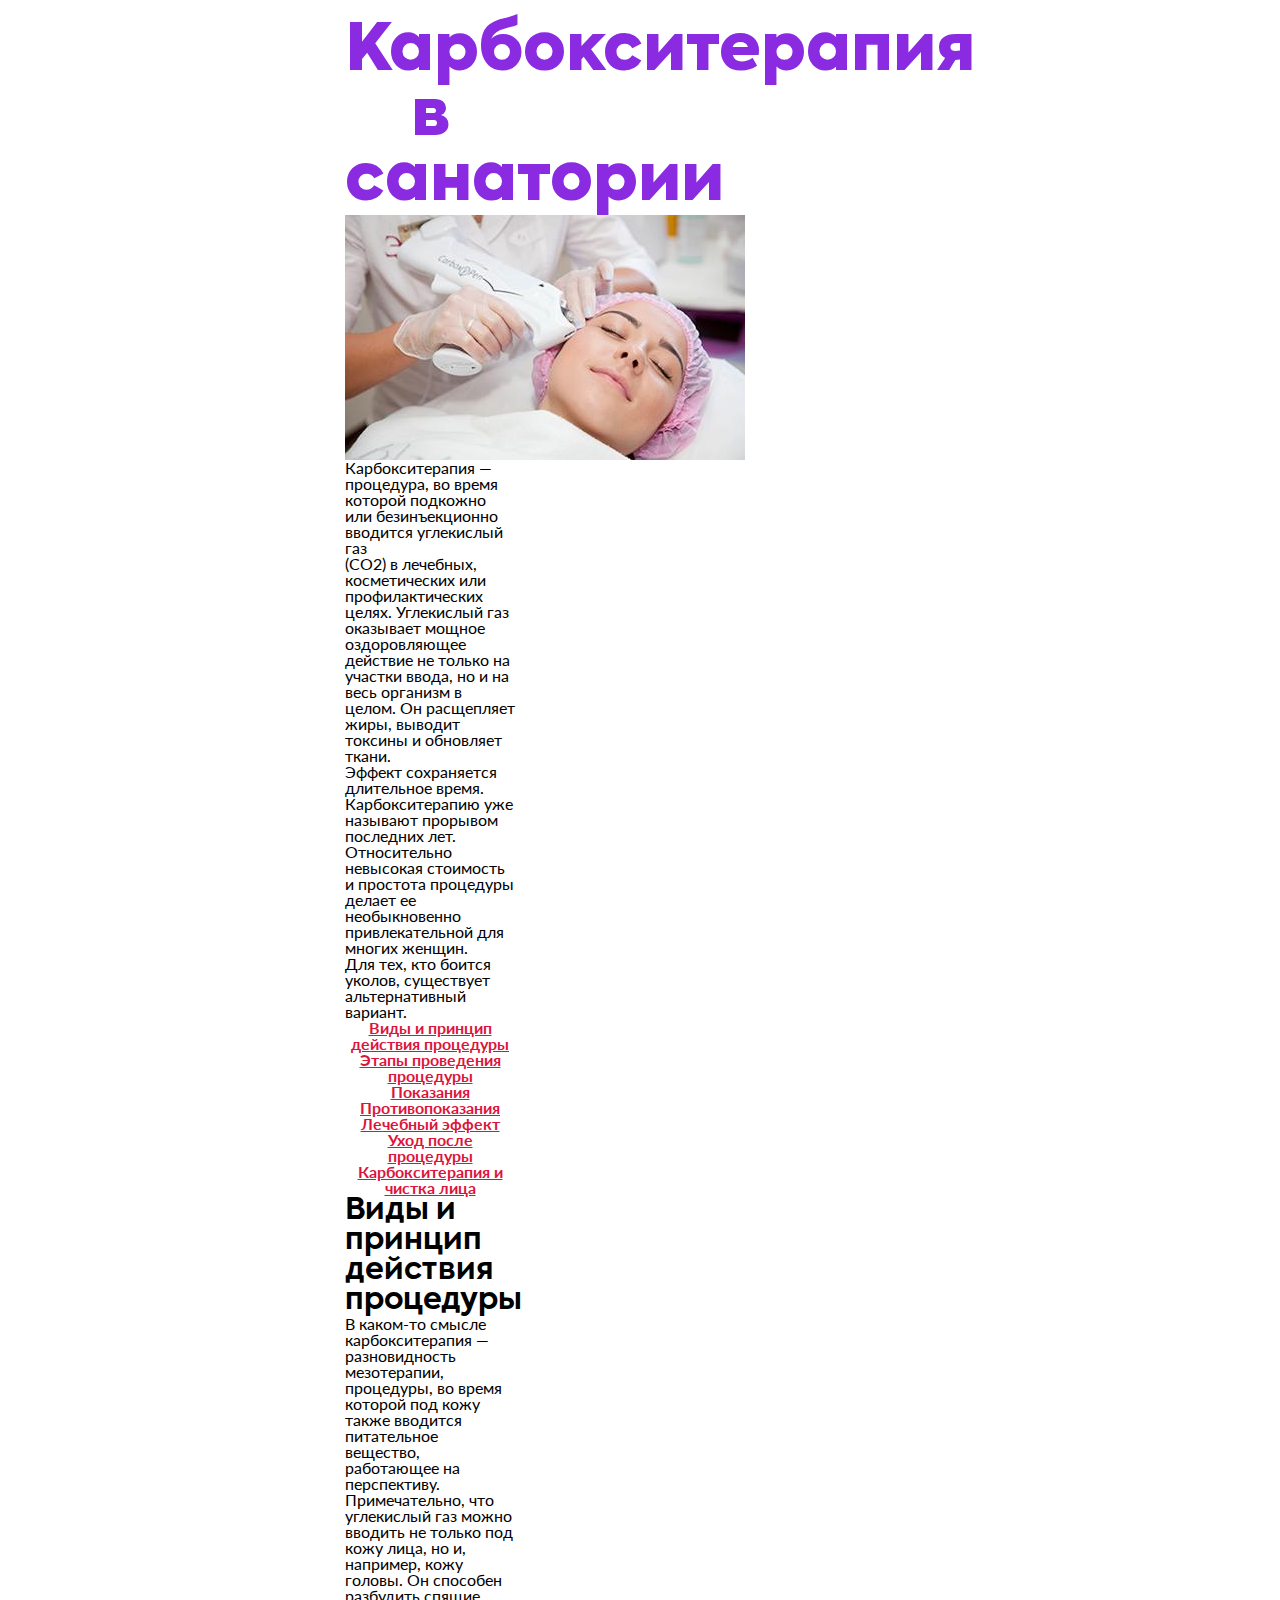
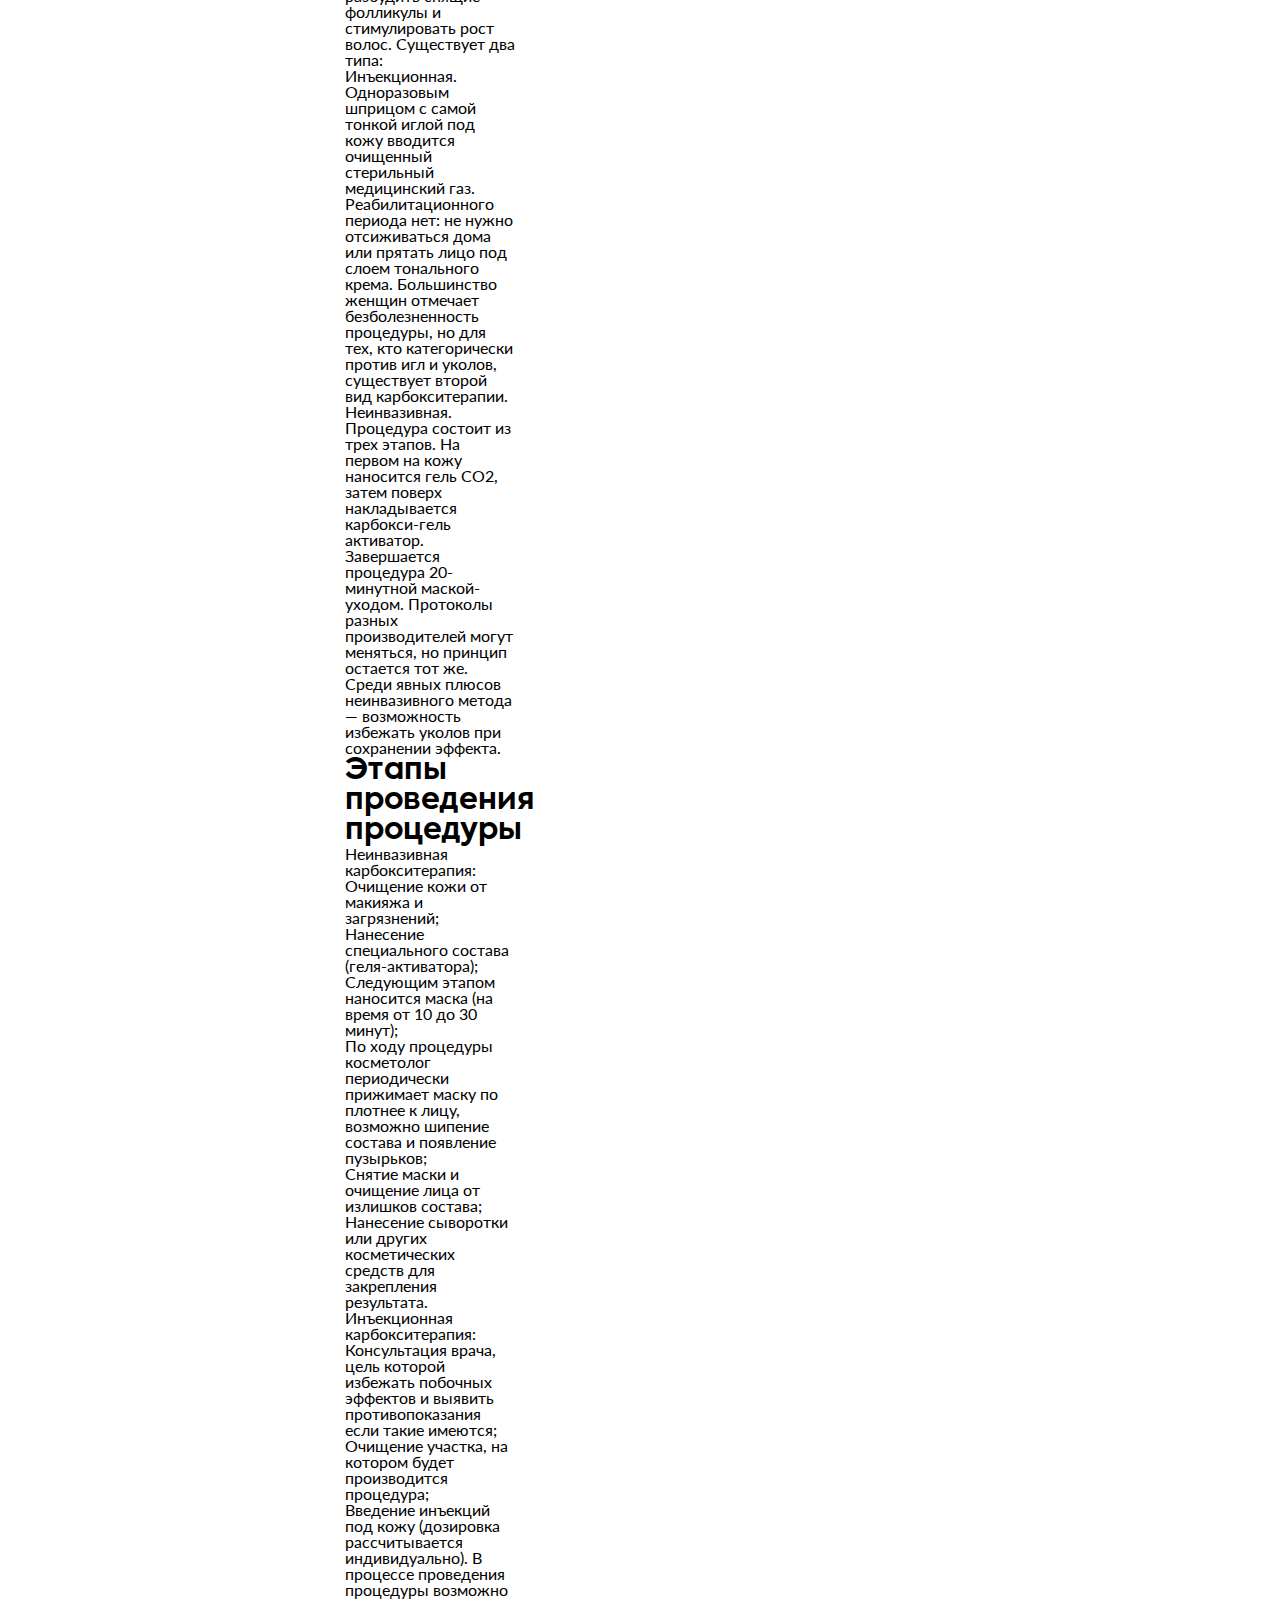
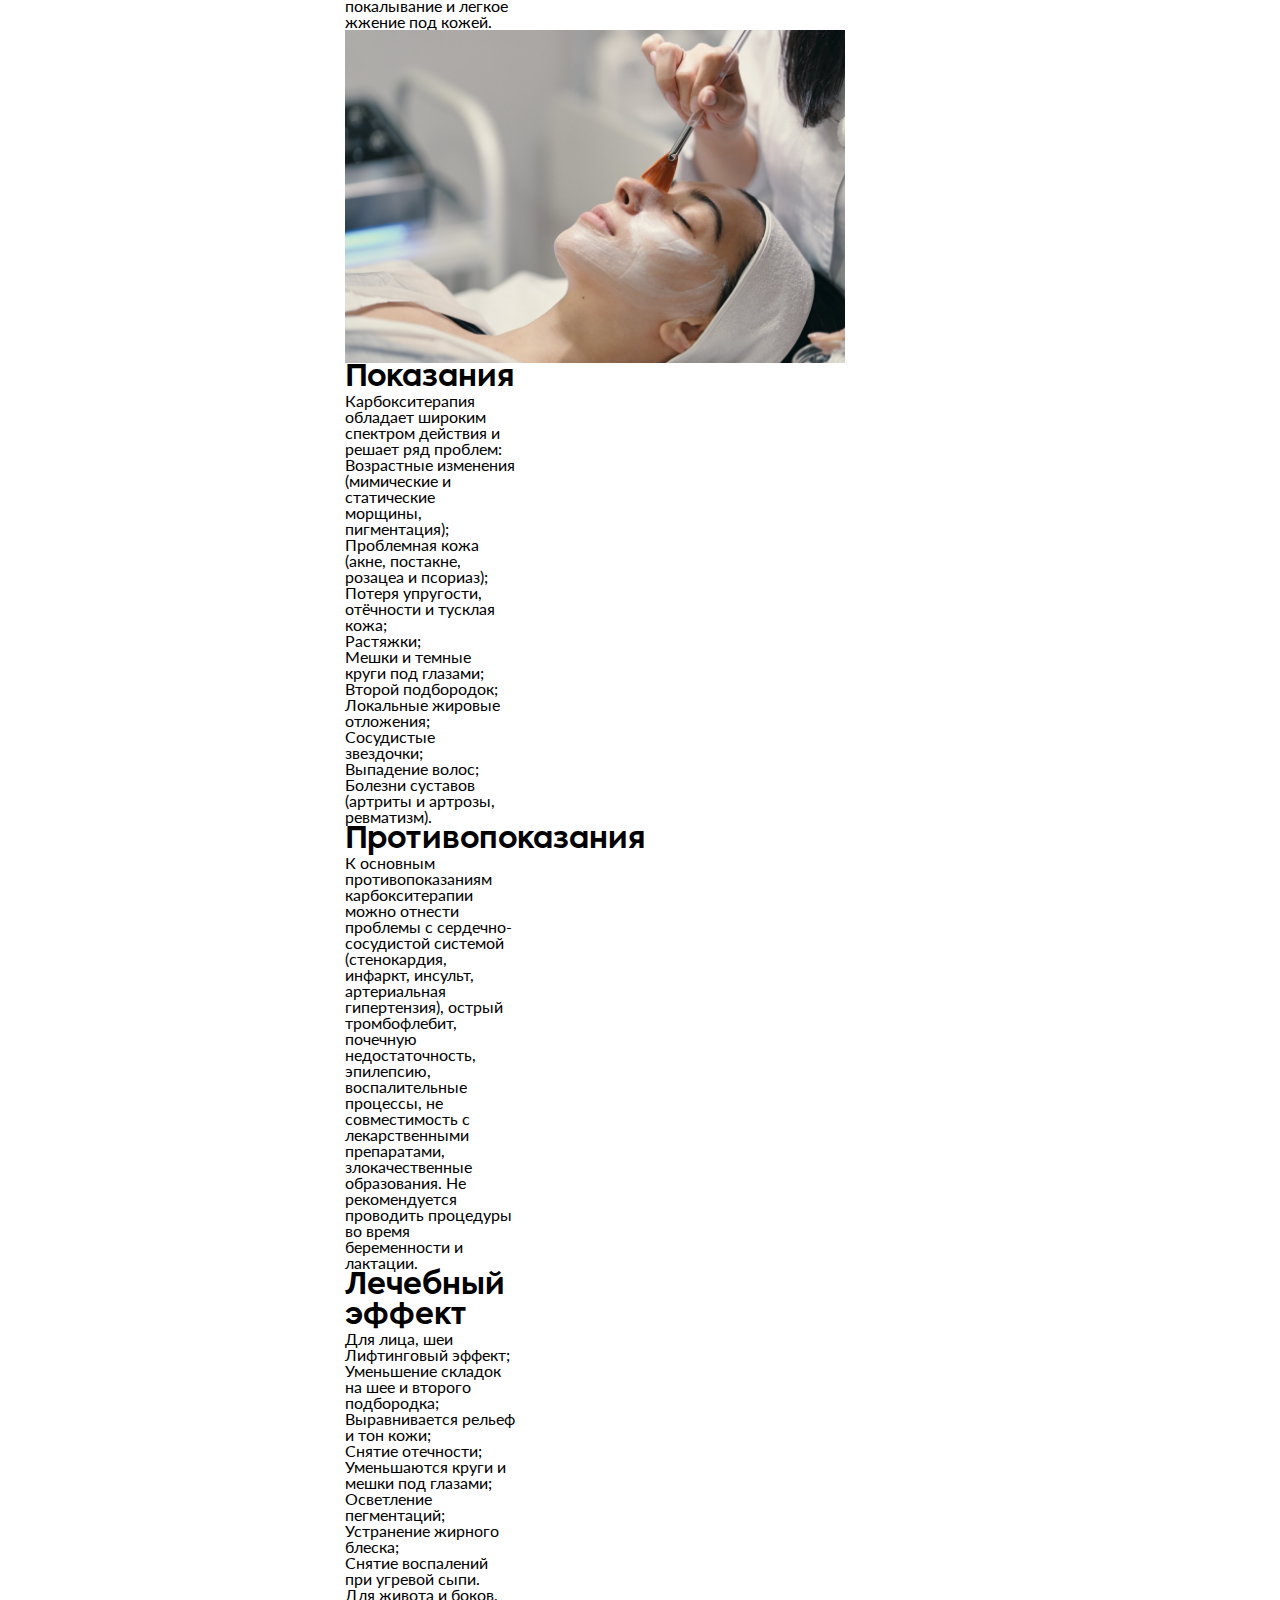
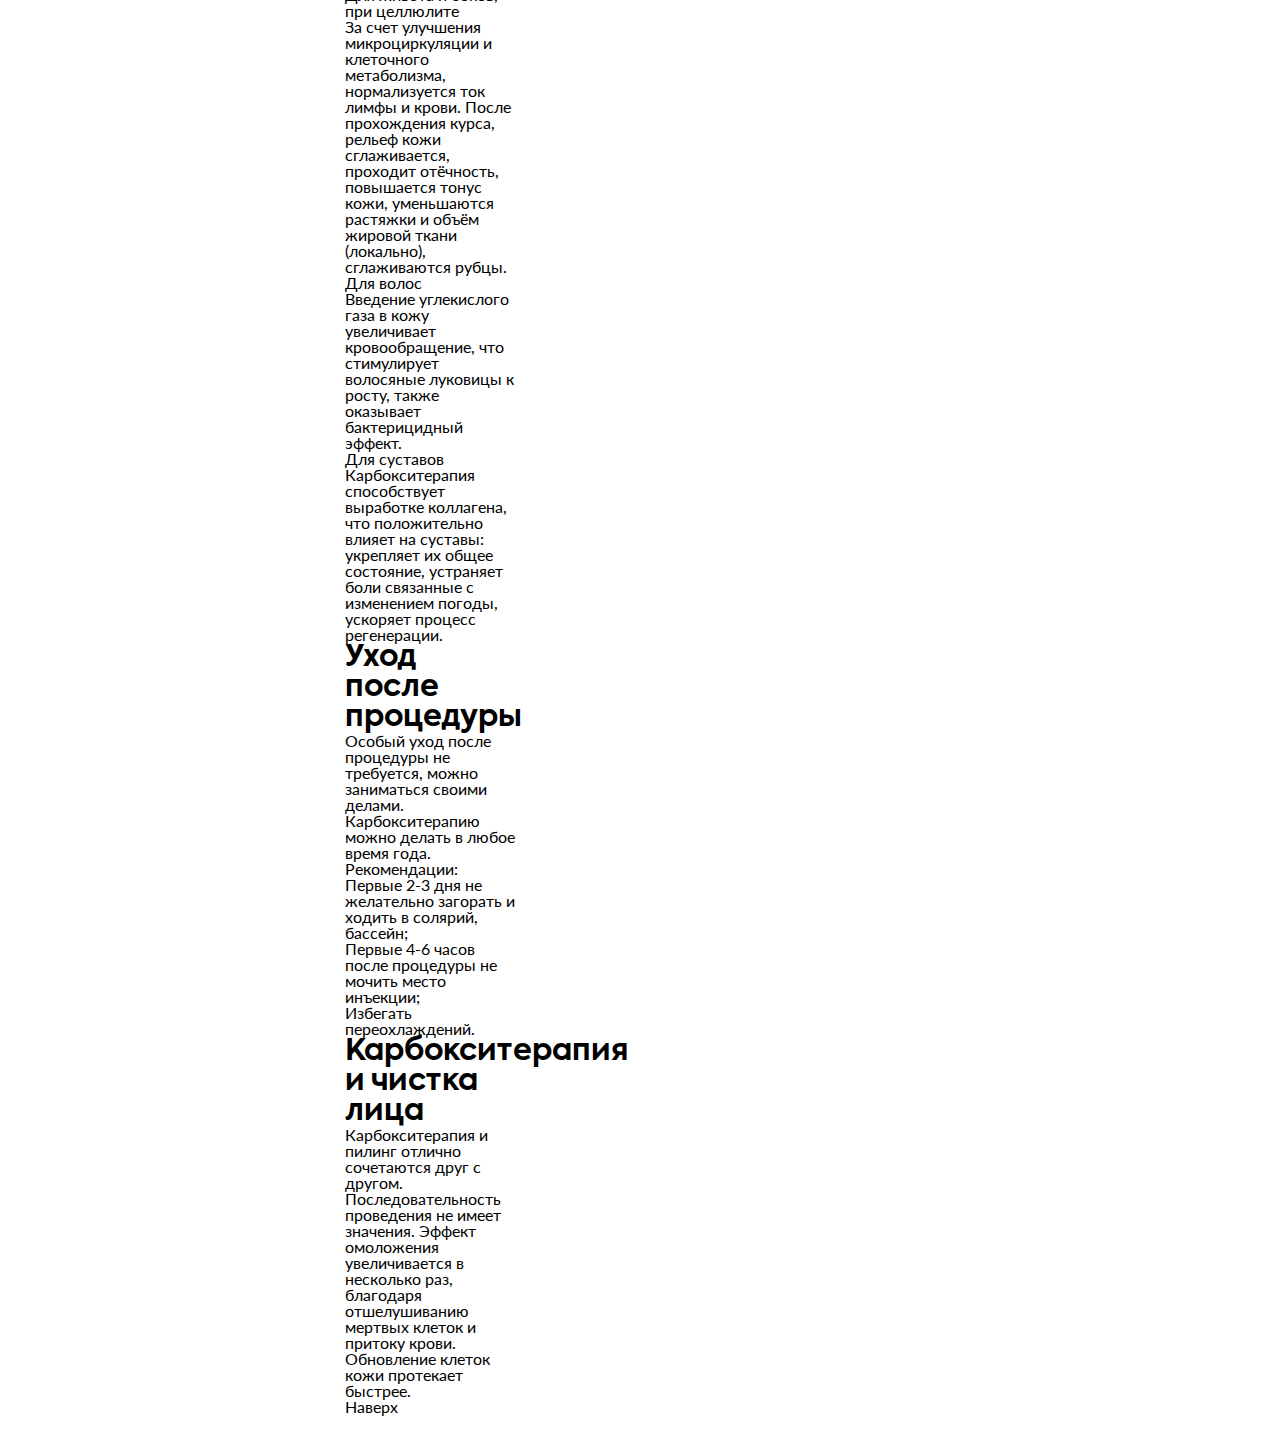
<file: index.html>
<!DOCTYPE html>
<html lang="ru">
<head>
    <meta charset="UTF-8">
    <meta http-equiv="X-UA-Compatible" content="IE=edge">
    <meta name="viewport" content="width=device-width, initial-scale=1.0">
    <link rel="stylesheet" href="css/style.css">
    <title>Урок №4</title>
</head>
<body>
<div class="wrapper">
    <header class="header">
        <h1 id="title" class="title">Карбокситерапия в санатории</h1>
        <img src="img/karboksiterapiya.jpg" alt="Карбокситерапия">
        <p class="text">
            Карбокситерапия — процедура, во время которой подкожно или безинъекционно вводится углекислый газ<br> (CO2) в лечебных, косметических или профилактических целях. Углекислый газ оказывает мощное оздоровляющее<br> действие не только на участки ввода, но и на весь организм в целом. Он расщепляет жиры, выводит токсины и обновляет ткани.<br> Эффект сохраняется длительное время. Карбокситерапию уже называют прорывом последних лет.<br> Относительно невысокая стоимость и простота процедуры делает ее необыкновенно привлекательной для многих женщин.<br> Для тех, кто боится уколов, существует альтернативный вариант.
        </p>
        <nav class="menu">
            <ol>
                <li><a href="#section-1">Виды и принцип действия процедуры</a></li>
                <li><a href="#section-2">Этапы проведения процедуры</a></li>
                <li><a href="#section-3">Показания</a></li>
                <li><a href="#section-4">Противопоказания</a></li>
                <li><a href="#section-5">Лечебный эффект</a></li>
                <li><a href="#section-6">Уход после процедуры</a></li>
                <li><a href="#section-7">Карбокситерапия и чистка лица</a></li>
                
            </ol>
        </nav>
    </header>

    <main class="main">
        <h2 id="section-1" class="subtitle">Виды и принцип действия процедуры</h2>
        <p class="text">
            В каком-то смысле карбокситерапия — разновидность мезотерапии, процедуры, во время которой под кожу также вводится питательное вещество, работающее на перспективу. Примечательно, что углекислый газ можно вводить не только под кожу лица, но и, например, кожу головы. Он способен разбудить спящие фолликулы и стимулировать рост волос. Существует два типа:  
        </p>
        <ul>
            <li>Инъекционная. Одноразовым шприцом с самой тонкой иглой под кожу вводится очищенный стерильный медицинский газ. Реабилитационного периода нет: не нужно отсиживаться дома или прятать лицо под слоем тонального крема. Большинство женщин отмечает безболезненность процедуры, но для тех, кто категорически против игл и уколов, существует второй вид карбокситерапии.</li>
            <li>Неинвазивная. Процедура состоит из трех этапов. На первом на кожу наносится гель CO2, затем поверх накладывается карбокси-гель активатор. Завершается процедура 20-минутной маской-уходом. Протоколы разных производителей могут меняться, но принцип остается тот же. Среди явных плюсов неинвазивного метода — возможность избежать уколов при сохранении эффекта.</li>

        </ul>
        <h2 id="section-2" class="subtitle">Этапы проведения процедуры</h2>
        <p class="text">
            Неинвазивная карбокситерапия:
        </p>
        <ol>
            <li>Очищение кожи от макияжа и загрязнений;</li>
            <li>Нанесение специального состава (геля-активатора);</li>
            <li>Следующим этапом наносится маска (на время от 10 до 30 минут);</li>
            <li>По ходу процедуры косметолог периодически прижимает маску по плотнее к лицу, возможно шипение состава и появление пузырьков;</li>
            <li>Снятие маски и очищение лица от излишков состава;</li>
            <li>Нанесение сыворотки или других косметических средств для закрепления результата.</li>
        </ol>
        <p class="text">
            Инъекционная карбокситерапия:
        </p>
        <ol>
            <li>Консультация врача, цель которой избежать побочных эффектов и выявить противопоказания если такие имеются;</li>
            <li>Очищение участка, на котором будет производится процедура;</li>
            <li>Введение инъекций под кожу (дозировка рассчитывается индивидуально). В процессе проведения процедуры возможно покалывание и легкое жжение под кожей.</li>
        </ol>
        <img width="500" src="img/close_up_of_the_face_of_a_young_woman_relaxing_under_the_gentle_min.jpg" alt="Нанесение средства на лицо">
        <h2 id="section-3" class="subtitle">Показания</h2>
        <p class="text">
            Карбокситерапия обладает широким спектром действия и решает ряд проблем: 
        </p>
        <ul>
            <li>Возрастные изменения (мимические и статические морщины, пигментация);</li>
            <li>Проблемная кожа (акне, постакне, розацеа и псориаз);</li>
            <li>Потеря упругости, отёчности и тусклая кожа;</li>
            <li>Растяжки;</li>
            <li>Мешки и темные круги под глазами;</li>
            <li>Второй подбородок;</li>
            <li>Локальные жировые отложения;</li>
            <li>Сосудистые звездочки;</li>
            <li>Выпадение волос;</li>
            <li>Болезни суставов (артриты и артрозы, ревматизм).</li>
        </ul>
        <h2 id="section-4" class="subtitle">Противопоказания</h2>
        <p class="text">
            К основным противопоказаниям карбокситерапии можно отнести проблемы с сердечно-сосудистой системой (стенокардия, инфаркт, инсульт, артериальная гипертензия), острый тромбофлебит, почечную недостаточность, эпилепсию, воспалительные процессы, не совместимость с лекарственными препаратами, злокачественные образования. Не рекомендуется проводить процедуры во время беременности и лактации.
        </p>
        <h2 id="section-5" class="subtitle">Лечебный эффект</h2>
        <h3>Для лица, шеи</h3>
        <ul>
            <li>Лифтинговый эффект;</li>
            <li>Уменьшение складок на шее и второго подбородка;</li>
            <li>Выравнивается рельеф и тон кожи;</li>
            <li>Снятие отечности;</li>
            <li>Уменьшаются круги и мешки под глазами;</li>
            <li>Осветление пегментаций;</li>
            <li>Устранение жирного блеска;</li>
            <li>Снятие воспалений при угревой сыпи.</li>
        </ul>
        <h3>Для живота и боков, при целлюлите</h3>
        <p class="text">
            За счет улучшения микроциркуляции и клеточного метаболизма, нормализуется ток лимфы и крови. После прохождения курса, рельеф кожи сглаживается, проходит отёчность, повышается тонус кожи, уменьшаются растяжки и объём жировой ткани (локально), сглаживаются рубцы. 
        </p>
        <h3>Для волос</h3>
        <p class="text">
            Введение углекислого газа в кожу увеличивает кровообращение, что стимулирует волосяные луковицы к росту, также оказывает бактерицидный эффект.
        </p>
        <h3>Для суставов</h3>
        <p class="text">
            Карбокситерапия способствует выработке коллагена, что положительно влияет на суставы: укрепляет их общее состояние, устраняет боли связанные с изменением погоды, ускоряет процесс регенерации.
        </p>
        <h2 id="section-6" class="subtitle">Уход после процедуры</h2>
        <p class="text">
            Особый уход после процедуры не требуется, можно заниматься своими делами. Карбокситерапию можно делать в любое время года.
        </p>
        <p class="text">
            Рекомендации:
        </p>
        <ul>
            <li>Первые 2-3 дня не желательно загорать и ходить в солярий, бассейн;</li>
            <li>Первые 4-6 часов после процедуры не мочить место инъекции;</li>
            <li>Избегать переохлаждений.</li>
        </ul>
        <h2 id="section-7" class="subtitle">Карбокситерапия и чистка лица</h2>
        <p class="text">
            Карбокситерапия и пилинг отлично сочетаются друг с другом. Последовательность проведения не имеет значения. Эффект омоложения увеличивается в несколько раз, благодаря отшелушиванию мертвых клеток и притоку крови. Обновление клеток кожи протекает быстрее.
        </p>
    </main>

    <footer class="footer">
        <a href="#title">Наверх</a>
    </footer>
</div>
</body>
</html>
</file>
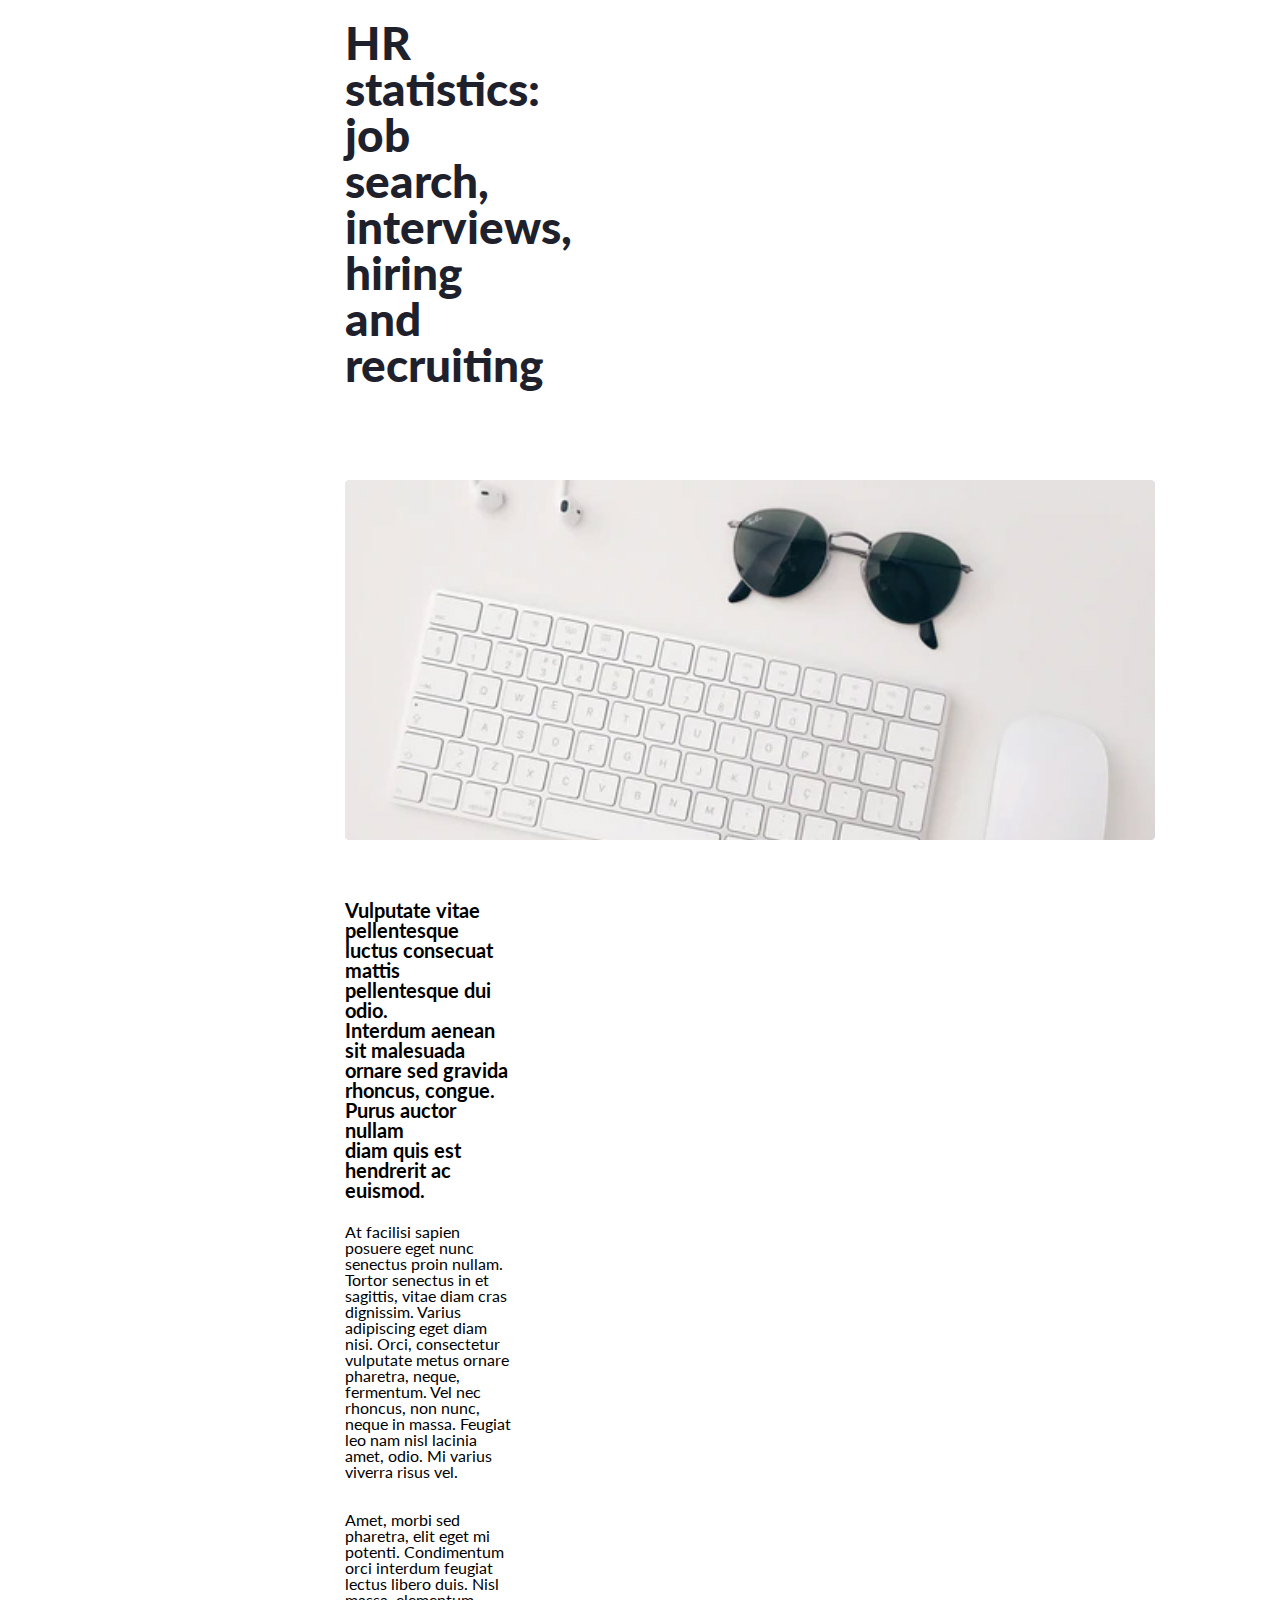
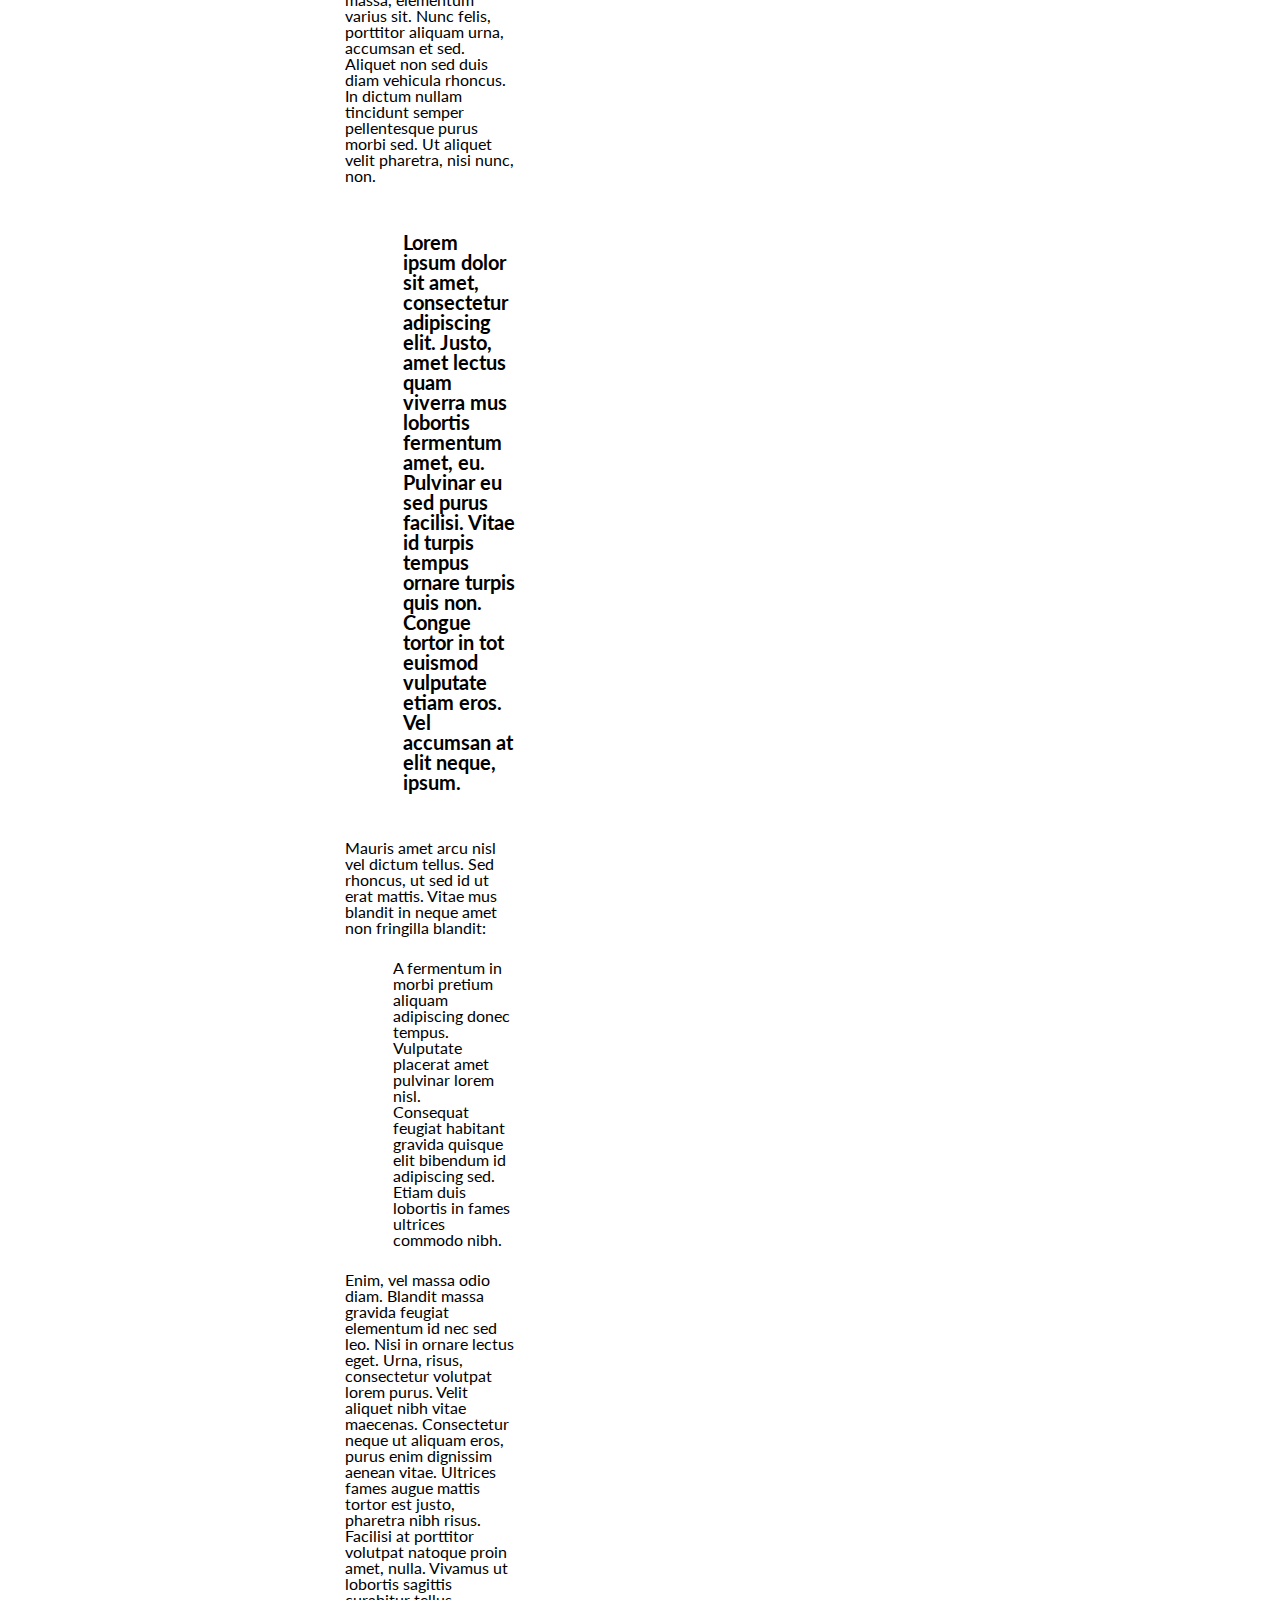
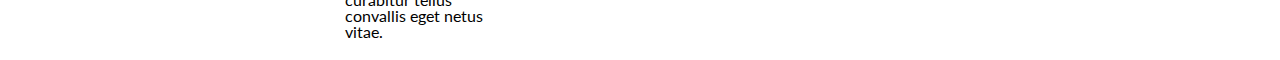
<file: index-2.html>
<!DOCTYPE html>
<html lang="ru">
<head>
    <meta charset="UTF-8">
    <meta http-equiv="X-UA-Compatible" content="IE=edge">
    <meta name="viewport" content="width=device-width, initial-scale=1.0">
    <link rel="stylesheet" href="css/style.css">
    <title>Урок №4 OnlineCourse</title>
</head>
<body>
<div class="wrapper-2">
    <header class="header">
        <h1 class="title-2">HR statistics: job search,  interviews, hiring and recruiting</h1>
    </header>
    
    <main class="main">
        <img class="image" src="img/image.png" alt="">
        <div class="block">
        <h2 class="subtitle-2">Vulputate vitae pellentesque luctus consecuat mattis pellentesque dui odio.<br>Interdum aenean sit malesuada ornare sed gravida rhoncus, congue. Purus auctor nullam<br> diam quis est hendrerit ac euismod.</h2>
        </div>
        <div class="block-2">
            <p class="text-paragraph">
                At facilisi sapien posuere eget nunc senectus proin nullam. Tortor senectus in et sagittis, vitae diam cras dignissim. Varius adipiscing eget diam nisi. Orci, consectetur vulputate metus ornare pharetra, neque, fermentum. Vel nec rhoncus, non nunc, neque in massa. Feugiat leo nam nisl lacinia amet, odio. Mi varius viverra risus vel.
            </p>
            <br>
            <br>
            <p class="text-paragraph">
                Amet, morbi sed pharetra, elit eget mi potenti. Condimentum orci interdum feugiat lectus libero duis. Nisl massa, elementum varius sit. Nunc felis, porttitor aliquam urna, accumsan et sed. Aliquet non sed duis diam vehicula rhoncus. In dictum nullam tincidunt semper pellentesque purus morbi sed. Ut aliquet velit pharetra, nisi nunc, non.
            </p>
        </div>
        <div class="block-3">
            <h2 class="subtitle-2">Lorem ipsum dolor sit amet, consectetur adipiscing elit. Justo, amet lectus quam viverra mus lobortis fermentum amet, eu. Pulvinar eu sed purus  facilisi. Vitae id turpis tempus ornare turpis quis non. Congue tortor in tot euismod vulputate etiam eros. Vel accumsan at elit neque, ipsum.</h2>
        </div>
        <div class="block-4">
            <p class="text-paragraph">
                Mauris amet arcu nisl vel dictum tellus. Sed rhoncus, ut sed id ut erat mattis. Vitae mus blandit in neque amet non fringilla blandit:
            </p>
        </div>
        <ul class="list">
            <li>A fermentum in morbi pretium aliquam adipiscing donec tempus.</li>
            <li>Vulputate placerat amet pulvinar lorem nisl.</li>
            <li>Consequat feugiat habitant gravida quisque elit bibendum id adipiscing sed.</li>
            <li>Etiam duis lobortis in fames ultrices commodo nibh.</li>
        </ul>
        <div class="block-5">
        <p class="text-paragraph">
            Enim, vel massa odio diam. Blandit massa gravida feugiat elementum id nec sed leo. Nisi in ornare lectus eget. Urna, risus, consectetur volutpat lorem purus. Velit aliquet nibh vitae maecenas. Consectetur neque ut aliquam eros, purus enim dignissim aenean vitae. Ultrices fames augue mattis tortor est justo, pharetra nibh risus. Facilisi at porttitor volutpat natoque proin amet, nulla. Vivamus ut lobortis sagittis curabitur tellus convallis eget netus vitae. 
        </p>
        </div>
    </main>

    <footer class="footer">
        
    </footer>
</div>
</body>
</html>
</file>
<file: css/style.css>
/* &display=swap */

@import "null.css";

@import url(https://fonts.googleapis.com/css?family=Lato:,500,700,900&display=swap);

@font-face {
    font-family: "Axiforma-Black";
    src: url("../fonts/Axiforma-Book.woff2") format("woff2"), url("../fonts/Axiforma-Book.woff2") format("woff");
    font-weight: 400;
    font-style: normal;
    font-display: swap;
}
@font-face {
    font-family: "Axiforma-Black";
    src: url("../fonts/Axiforma-Bold.woff2") format("woff2"), url("../fonts/Axiforma-Book.woff2") format("woff");
    font-weight: 700;
    font-style: normal;
    font-display: swap;
}
@font-face {
    font-family: "Axiforma-Black";
    src: url("../fonts/Axiforma-Medium.woff2") format("woff2"), url("../fonts/Axiforma-Book.woff2") format("woff");
    font-weight: 500;
    font-style: normal;
    font-display: swap;
}
@font-face {
    font-family: "Axiforma-Black";
    src: url("../fonts/Axiforma-Black.woff2") format("woff2"), url("../fonts/Axiforma-Book.woff2") format("woff");
    font-weight: 900;
    font-style: normal;
    font-display: swap;
}

body {
    font-family: "lato", "Arial", "sans-serif";
    font-size: 16px;
}

.wrapper {
    padding: 20px 765px 20px 345px;
}

.title {
    font-weight: 900;
    font-size: 65px;
    color: blueviolet;
    font-family: "Axiforma-Black", sans-serif;
    text-align: center;
}

.text {
    text-align: auto;
}

.menu {
    text-align: center;
    font-weight: 700;
    text-decoration: underline;
    color: crimson;
}
.subtitle {
    font-size: 30px;
    font-weight: 700;
    font-family: "Axiforma-Black", sans-serif;
}


/* ---------------------------------------------------------------------------------------------------------------------------------------------------------------------------------- */

.wrapper-2 {
    padding: 20px 765px 20px 345px;
}

.title-2 {
    font-family: "lato", sans-serif;
    font-weight: 900;
    font-size: 46px;
    color: #1E212C;
    margin-bottom: 92px;
    
}

.subtitle-2 {
    font-family: "lato", sans-serif;
    font-weight: 700;
    font-size: 20px;
}

.text-paragraph {
    font-family: "lato", sans-serif;
    font-weight: 400;
    font-size: 16px;
    text-align: left;
}

.image {
    margin-bottom: 60px;
}

.block {
    margin-bottom: 24px;
}

.block-2 {
    margin-bottom: 48px;
}

.block-3 {
    margin-bottom: 48px;
}

.block-3 > h2 {
    padding-left: 58px;
}

.block-4 {
    margin-bottom: 24px;
}

.list {
    margin-bottom: 24px;
    padding-left: 48px;
}
</file>
